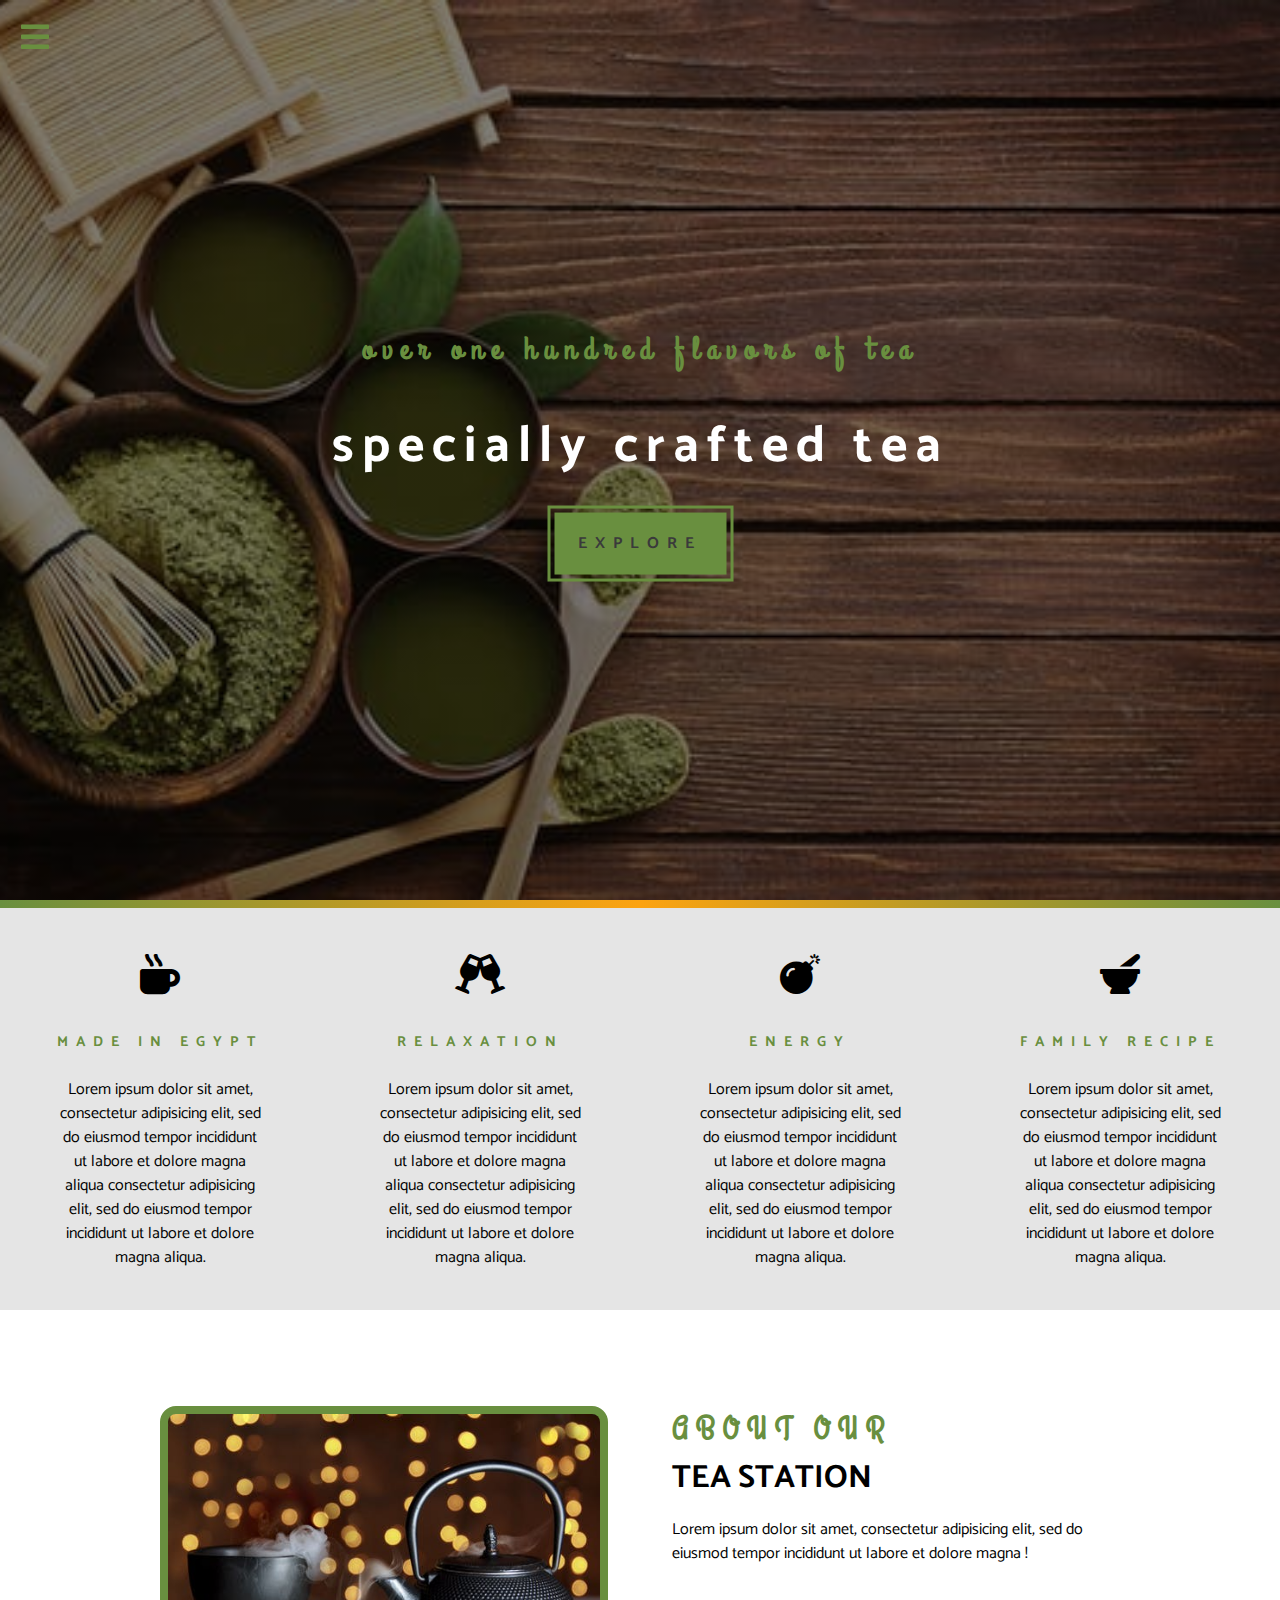
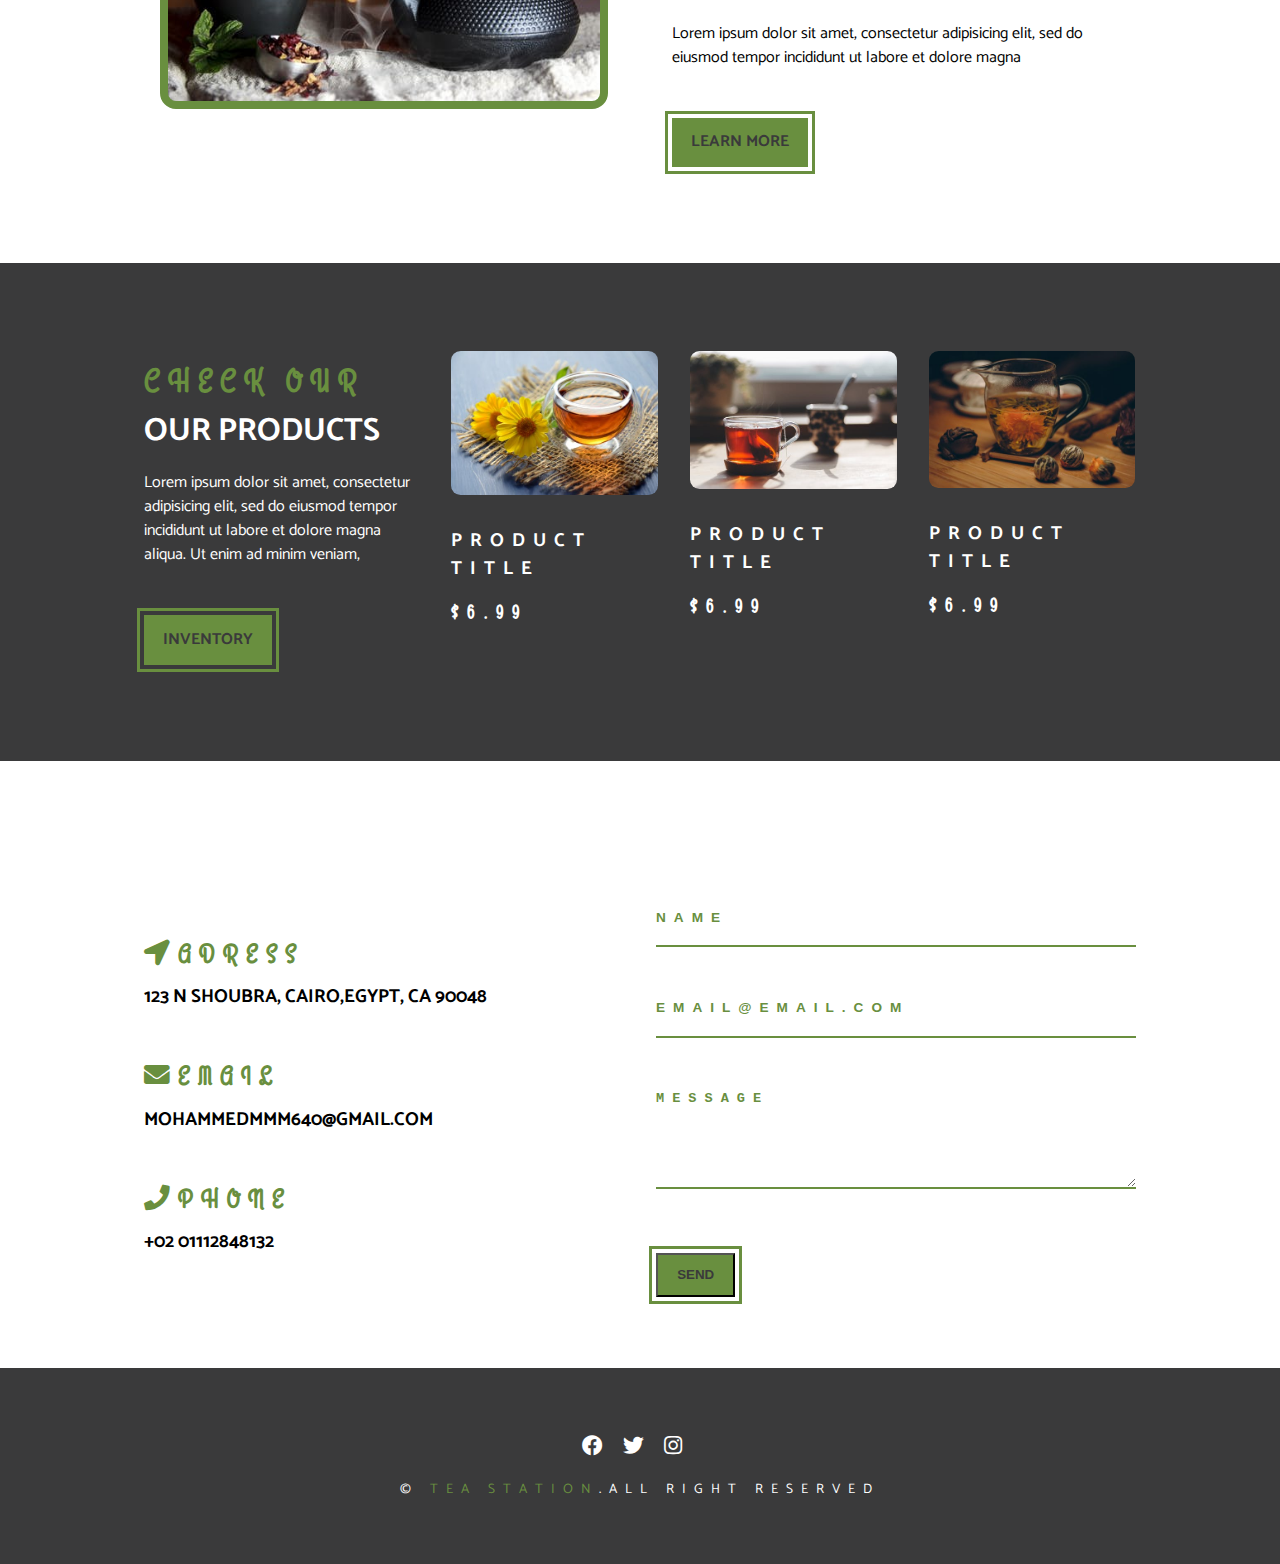
<file: index.html>
<!DOCTYPE html>
<html>
<head>
	<title>Gradient Background</title>
	<link rel="stylesheet" type="text/css" href="main.css">
	<link rel="stylesheet" type="text/css" href="fontawesome-free-5.13.0-web/css/all.css">
<meta charset="utf-8">
 	<meta name="viewport" content="width=device-width, initial-scale=1.0">
	<meta http-equiv="X-UA-compatible" content="ie=edge">
</head>
<body>
	<span class="nav-btn" id="nav-btn">
		<i class="fas fa-bars"></i>
	</span>
	<nav class="navbar" id="navbar">
		<div class="navbar-header">
			<span class="nav-close" id="nav-close">
				<i class="fas fa-times"></i>
			</span>
		</div>
		<ul class="nav-items">
			<li><a class="nav-link" href="index.html">home</a></li>
			<li><a class="nav-link" href="about.html">about</a></li>
			<li><a class="nav-link" href="skills.html">skills</a></li>
			<li><a class="nav-link" href="products.html">products</a></li>
		</ul>
	</nav>
	<header class="header">
		<div class="banner">
			<h3 class="banner-subtitle">over one hundred flavors of tea</h3>
			<h1 class="banner-title">specially crafted tea</h1>
			<a href="skills.html" class="banner-btn">explore</a>
		</div>
	</header>
	<div class="content-divider"></div>
	<section class="skills clearfix">
		<article class="skill">
			<span class="skill-icon">
				<i class="fas fa-mug-hot"></i>
			</span>
			<h3 class="skill-title">made in egypt</h3>
			<p class="skill-text">Lorem ipsum dolor sit amet, consectetur adipisicing elit, sed do eiusmod
			tempor incididunt ut labore et dolore magna aliqua consectetur adipisicing elit, sed do eiusmod
			tempor incididunt ut labore et dolore magna aliqua.</p>
		</article><article class="skill">
			<span class="skill-icon">
				<i class="fas fa-glass-cheers"></i>
			</span>
			<h3 class="skill-title">relaxation</h3>
			<p class="skill-text">Lorem ipsum dolor sit amet, consectetur adipisicing elit, sed do eiusmod
			tempor incididunt ut labore et dolore magna aliqua consectetur adipisicing elit, sed do eiusmod
			tempor incididunt ut labore et dolore magna aliqua.</p>
		</article><article class="skill">
			<span class="skill-icon">
				<i class="fas fa-bomb"></i>
			</span>
			<h3 class="skill-title">energy</h3>
			<p class="skill-text">Lorem ipsum dolor sit amet, consectetur adipisicing elit, sed do eiusmod
			tempor incididunt ut labore et dolore magna aliqua consectetur adipisicing elit, sed do eiusmod
			tempor incididunt ut labore et dolore magna aliqua.</p>
		</article><article class="skill">
			<span class="skill-icon">
				<i class="fas fa-mortar-pestle"></i>
			</span>
			<h3 class="skill-title">family recipe</h3>
			<p class="skill-text">Lorem ipsum dolor sit amet, consectetur adipisicing elit, sed do eiusmod
			tempor incididunt ut labore et dolore magna aliqua consectetur adipisicing elit, sed do eiusmod
			tempor incididunt ut labore et dolore magna aliqua.</p>
		</article>
	</section>	
	<section class="about">
		<div class="section-center clearfix">
			<article class="about-img">
				<div class="about-picture-container">
			 <img src="./about.jpeg" alt="tea ceetle" class="about-picture">
				</div>
			</article>
			<article class="about-info">
				<div>
					<h3 class="section-subtitle">
						about our
					</h3>
					<h2 class="section-title">tea station</h2>
				</div>
				<p class="about-text">Lorem ipsum dolor sit amet, consectetur adipisicing elit, sed do eiusmod
				tempor incididunt ut labore et dolore magna !</p>
				<br>
				<p class="about-text">Lorem ipsum dolor sit amet, consectetur adipisicing elit, sed do eiusmod
				tempor incididunt ut labore et dolore magna </p>
				<a class="main-btn" href="https://ar.wikipedia.org/wiki/%D8%B4%D8%A7%D9%8A">learn more</a>
			</article>
		</div>
	</section>
	<section class="products">
		<div class="section-center clearfix">
			<article class="products-info">
				<div>
					<h3 class="section-subtitle">
						check our
					</h3>
					<h2 class="section-title text-white">our products</h2>
				</div>
				<p class="product-text">
					Lorem ipsum dolor sit amet, consectetur adipisicing elit, sed do eiusmod
					tempor incididunt ut labore et dolore magna aliqua. Ut enim ad minim veniam,
				</p>
				<a class="main-btn" href="products.html">inventory</a>
			</article>
			<article class="products-inventory clearfix">
				<article class="product">
					<img class="product-img" src="./product1.jpeg" alt="product"></img>
					<h3 class="product-title">product title</h3>
					<h3 class="product-price">$6.99</h3>
				</article>
				<article class="product">
					<img class="product-img" src="./product2.jpeg" alt="product"></img>
					<h3 class="product-title">product title</h3>
					<h3 class="product-price">$6.99</h3>
				</article>
				<article class="product">
					<img class="product-img" src="./product3.jpeg" alt="product"></img>
					<h3 class="product-title">product title</h3>
					<h3 class="product-price">$6.99</h3>
				</article>
			</article>
		</div>
	</section>
	<section class="contact">
		<div class="section-center clearfix">
			<article class="contact-info">
				<div class="contact-item">
					<h3 class="contact-title">
					<span class="contact-icon"><i class="fas fa-location-arrow"></i></span>adress
					<h3 class="contact-text">
						123 N SHOUBRA, CAIRO,EGYPT, CA 90048
					</h3>
				</div>
					</h3>
					<div class="contact-item">
					<h3 class="contact-title">
					<span class="contact-icon"><i class="fas fa-envelope"></i></span>email
					<h3 class="contact-text">
						mohammedmmm640@gmail.com
					</h3>
				</div>
					</h3>
					<div class="contact-item">
					<h3 class="contact-title">
					<span class="contact-icon"><i class="fas fa-phone"></i></span>phone
					<h3 class="contact-text">
						+02 01112848132
					</h3>
				</div>
					</h3>
			</article>
			<article class="contact-form">
				<form class="form-group" action="https://formspree.io/mohammedmmm640@gmail.com"
  method="POST">
					<input class="form-control" name="name" type="text" placeholder="name"></input>
					<input class="form-control" name="email" type="email" placeholder="email@email.com"></input>
					<textarea name="message" rows="5" class="form-control" placeholder="message"></textarea>
					<button class="main-btn" type="submit">send</button>
				</form>
			</article>
		</div>
	</section>
	<footer class="footer">
		<div class="section-center">
			<div class="social-icons">
				<a class="social-icon" href="https://www.facebook.com/"><i class="fab fa-facebook"></i></a>
				<a class="social-icon" href="https://twitter.com/twitter"><i class="fab fa-twitter"></i></a>
				<a class="social-icon" href="https://www.instagram.com/"><i class="fab fa-instagram"></i></a>
				<p class="footer-text">
					&copy; <span class="text-primary">tea station</span>.all right reserved
				</p>
			</div>
		</div>
	</footer>
	<script src="script.js"></script>
</body>
</html>
</file>
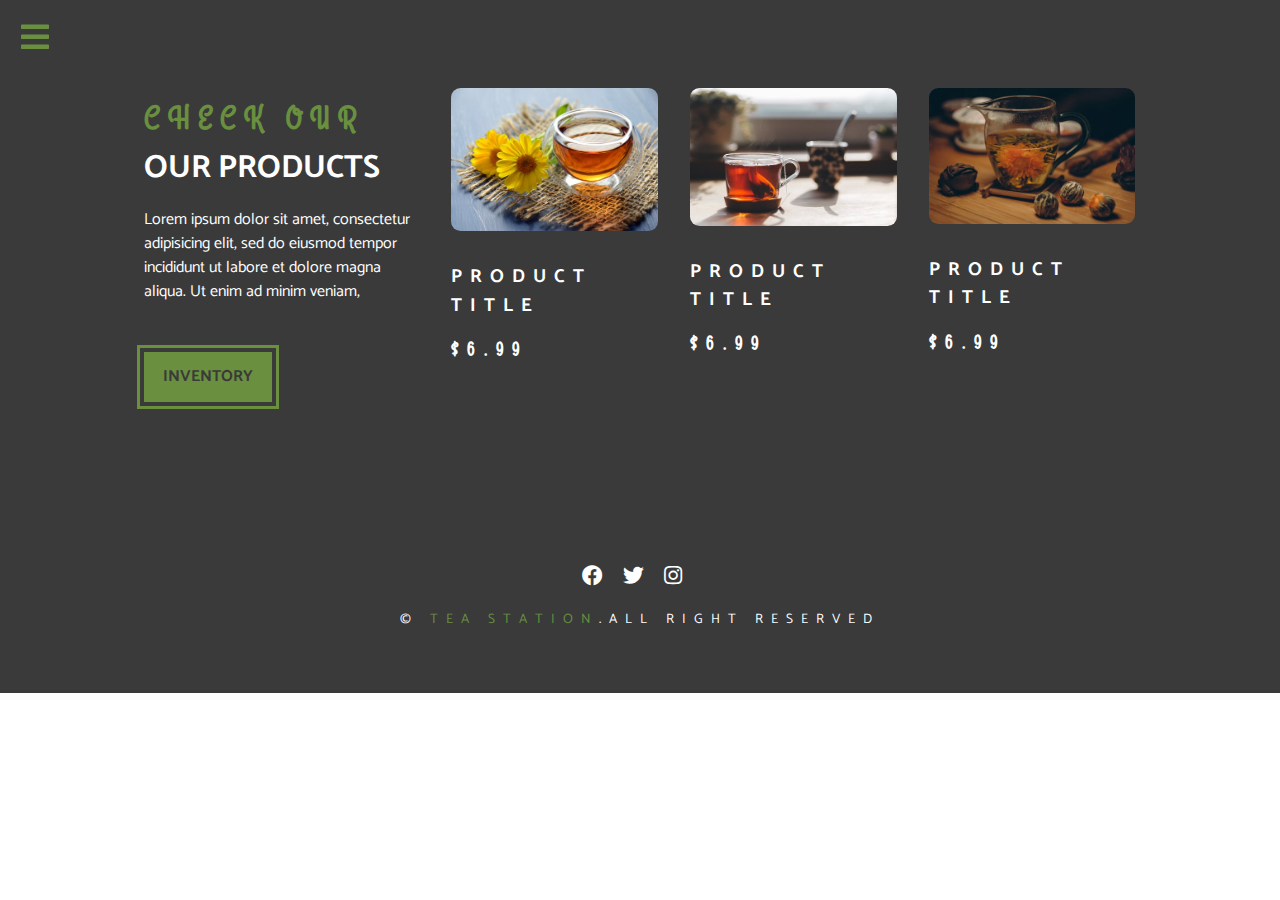
<file: about.html>
<!DOCTYPE html>
<html>
<head>
	<title>about</title>
	<link rel="stylesheet" type="text/css" href="main.css">
	<link rel="stylesheet" type="text/css" href="fontawesome-free-5.13.0-web/css/all.css">
<meta charset="utf-8">
 	<meta name="viewport" content="width=device-width, initial-scale=1.0">
	<meta http-equiv="X-UA-compatible" content="ie=edge">
</head>
<body>
	<span class="nav-btn" id="nav-btn">
		<i class="fas fa-bars"></i>
	</span>
	<nav class="navbar" id="navbar">
		<div class="navbar-header">
			<span class="nav-close" id="nav-close">
				<i class="fas fa-times"></i>
			</span>
		</div>
		<ul class="nav-items">
			<li><a class="nav-link" href="index.html">home</a></li>
			<li><a class="nav-link" href="about.html">about</a></li>
			<li><a class="nav-link" href="skills.html">skills</a></li>
			<li><a class="nav-link" href="products.html">products</a></li>
		</ul>
	</nav>
	<section class="products">
		<div class="section-center clearfix">
			<article class="products-info">
				<div>
					<h3 class="section-subtitle">
						check our
					</h3>
					<h2 class="section-title text-white">our products</h2>
				</div>
				<p class="product-text">
					Lorem ipsum dolor sit amet, consectetur adipisicing elit, sed do eiusmod
					tempor incididunt ut labore et dolore magna aliqua. Ut enim ad minim veniam,
				</p>
				<a class="main-btn" href="products.html">inventory</a>
			</article>
			<article class="products-inventory clearfix">
				<article class="product">
					<img class="product-img" src="./product1.jpeg" alt="product"></img>
					<h3 class="product-title">product title</h3>
					<h3 class="product-price">$6.99</h3>
				</article>
				<article class="product">
					<img class="product-img" src="./product2.jpeg" alt="product"></img>
					<h3 class="product-title">product title</h3>
					<h3 class="product-price">$6.99</h3>
				</article>
				<article class="product">
					<img class="product-img" src="./product3.jpeg" alt="product"></img>
					<h3 class="product-title">product title</h3>
					<h3 class="product-price">$6.99</h3>
				</article>
			</article>
		</div>
	</section>
	<footer class="footer">
		<div class="section-center">
			<div class="social-icons">
				<a class="social-icon" href="https://www.facebook.com/"><i class="fab fa-facebook"></i></a>
				<a class="social-icon" href="https://twitter.com/twitter"><i class="fab fa-twitter"></i></a>
				<a class="social-icon" href="https://www.instagram.com/"><i class="fab fa-instagram"></i></a>
				<p class="footer-text">
					&copy; <span class="text-primary">tea station</span>.all right reserved
				</p>
			</div>
		</div>
	</footer>
	<script src="script.js"></script>
</body>
</html>
</file>
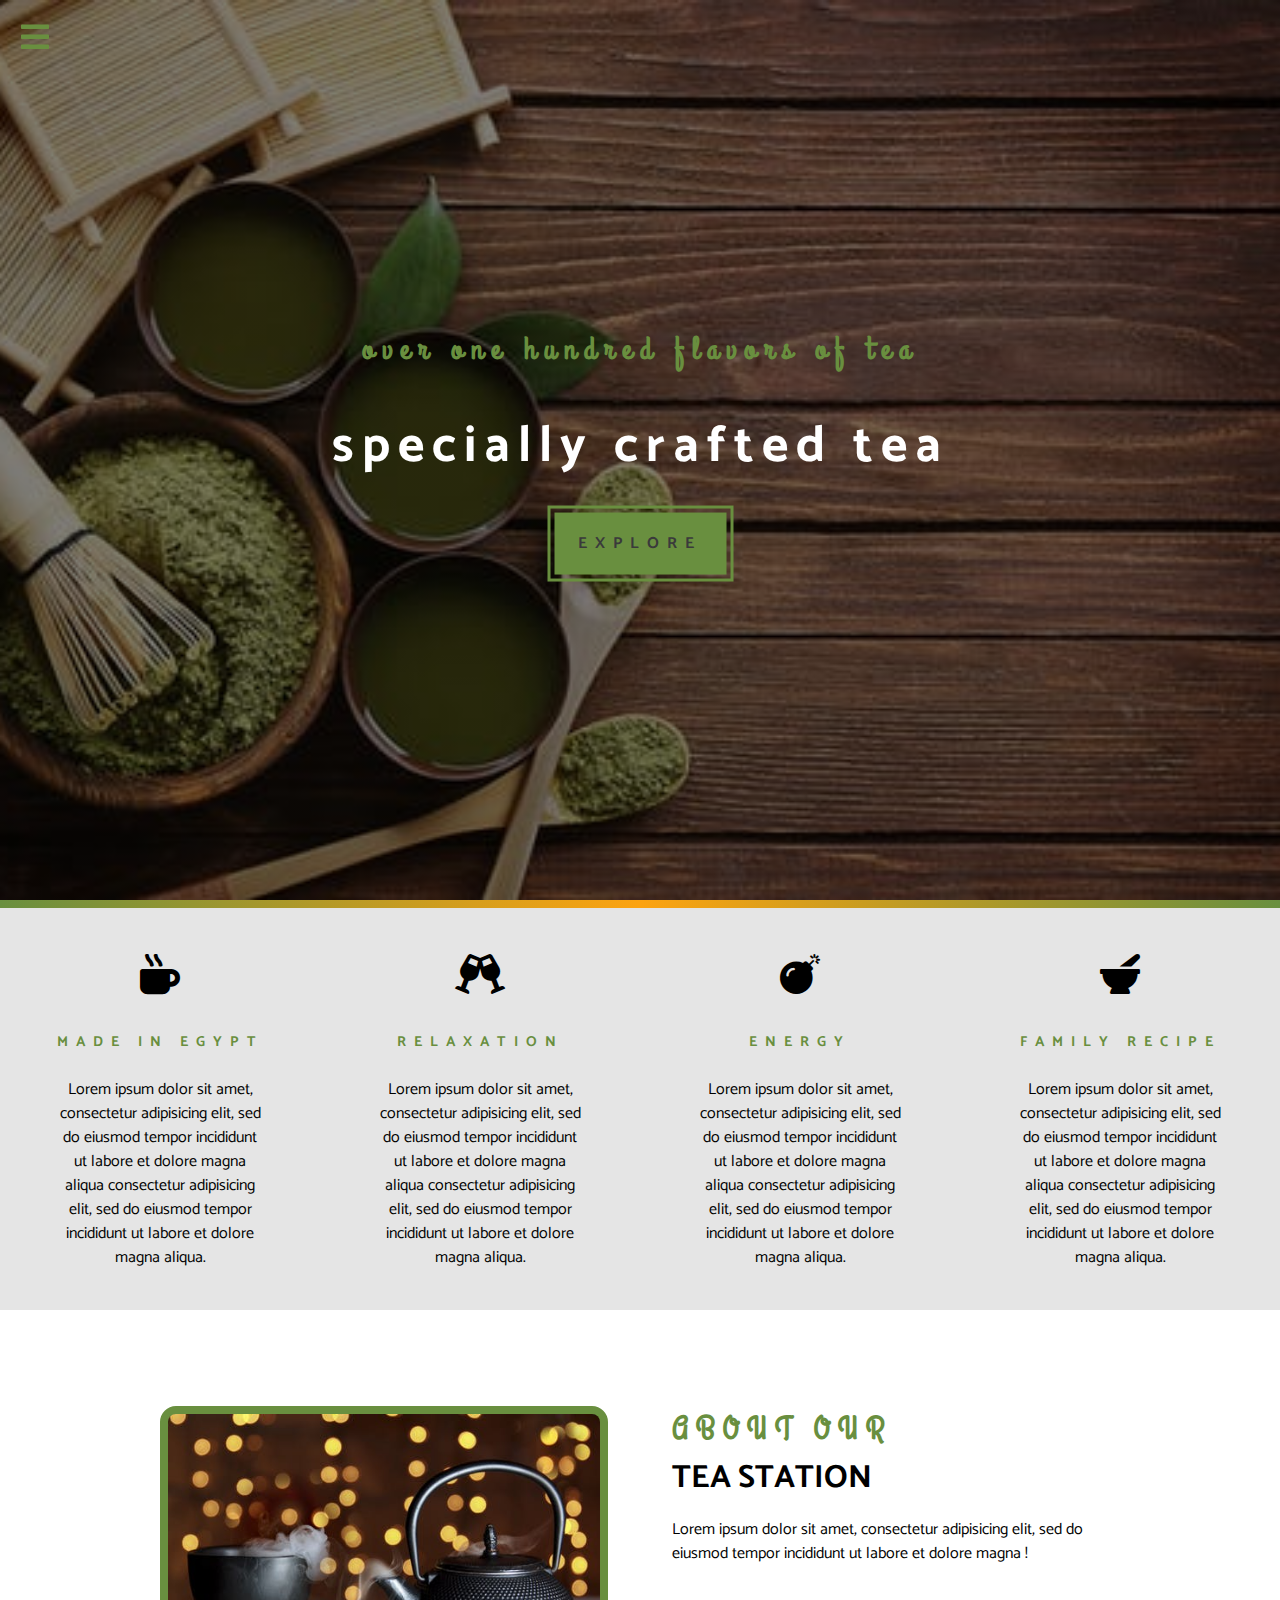
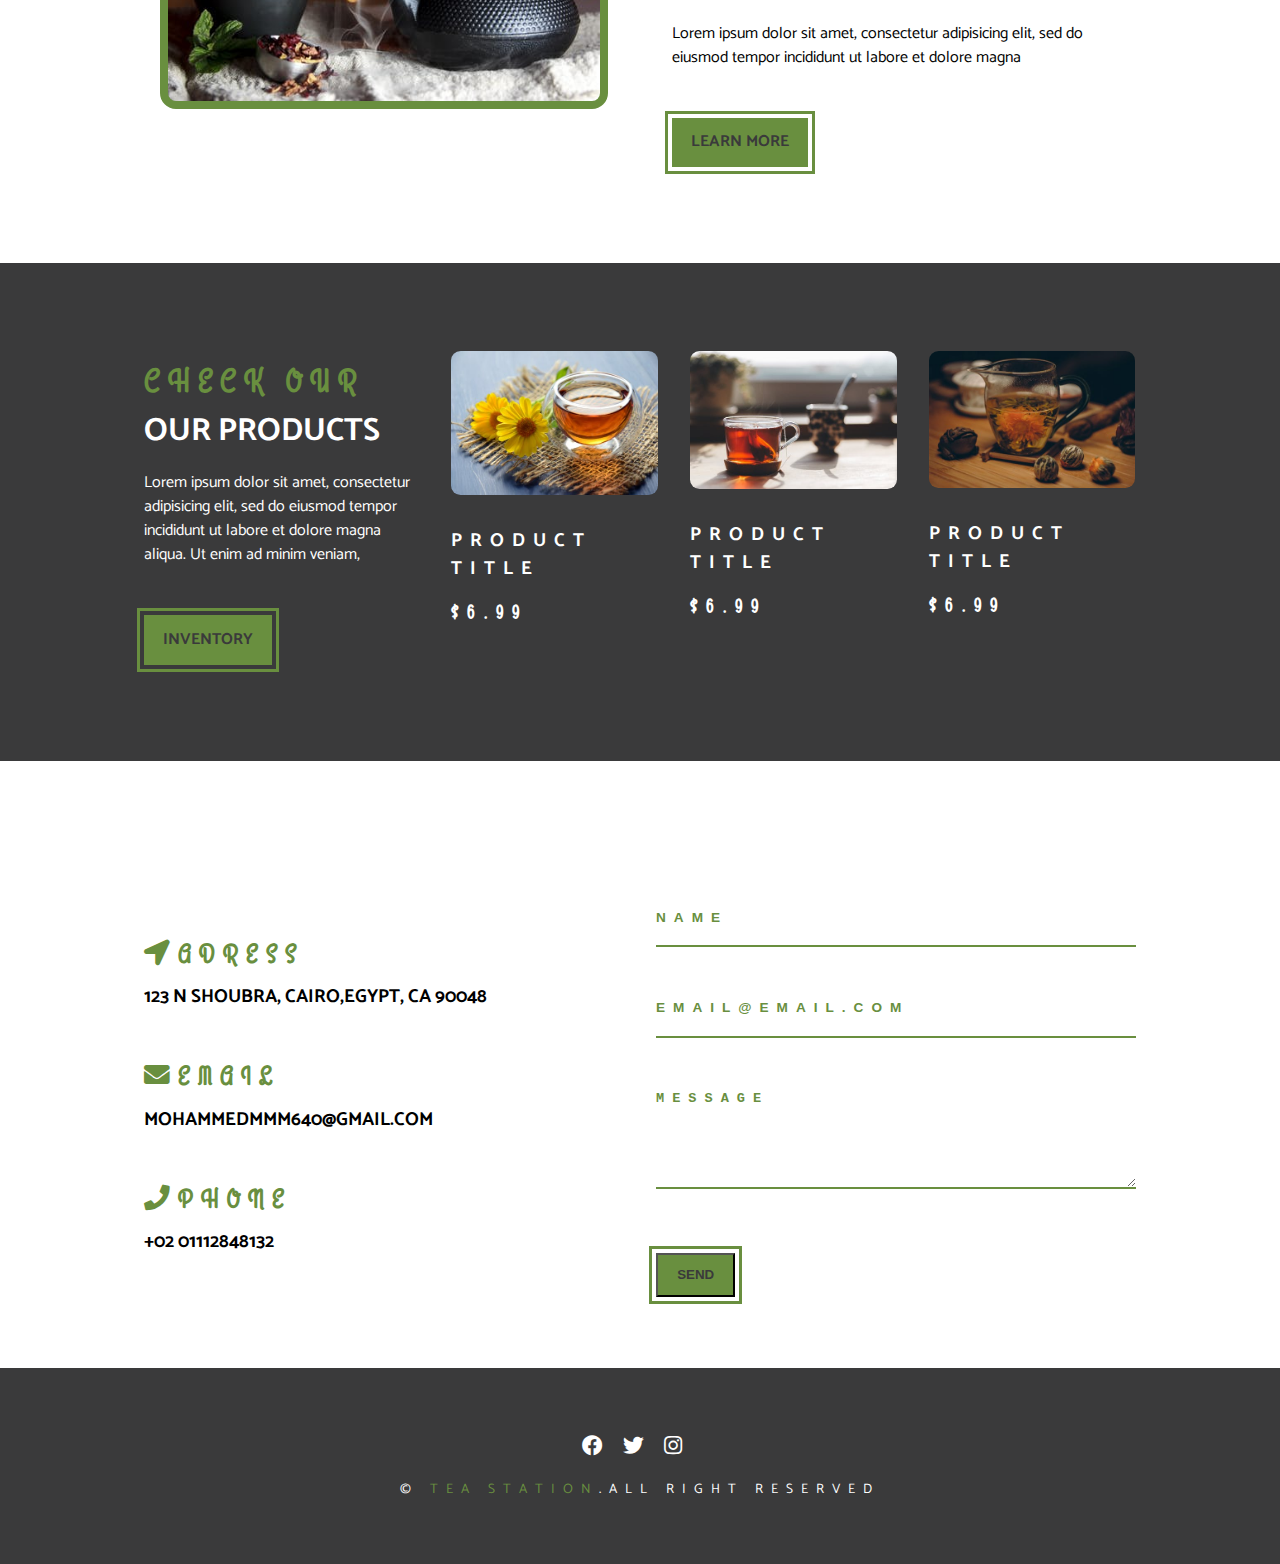
<file: html.html>
<!DOCTYPE html>
<html>
<head>
	<title>Gradient Background</title>
	<link rel="stylesheet" type="text/css" href="main.css">
	<link rel="stylesheet" type="text/css" href="fontawesome-free-5.13.0-web/css/all.css">
<meta charset="utf-8">
 	<meta name="viewport" content="width=device-width, initial-scale=1.0">
	<meta http-equiv="X-UA-compatible" content="ie=edge">
</head>
<body>
	<span class="nav-btn" id="nav-btn">
		<i class="fas fa-bars"></i>
	</span>
	<nav class="navbar" id="navbar">
		<div class="navbar-header">
			<span class="nav-close" id="nav-close">
				<i class="fas fa-times"></i>
			</span>
		</div>
		<ul class="nav-items">
			<li><a class="nav-link" href="html.html">home</a></li>
			<li><a class="nav-link" href="about.html">about</a></li>
			<li><a class="nav-link" href="skills.html">skills</a></li>
			<li><a class="nav-link" href="products.html">products</a></li>
		</ul>
	</nav>
	<header class="header">
		<div class="banner">
			<h3 class="banner-subtitle">over one hundred flavors of tea</h3>
			<h1 class="banner-title">specially crafted tea</h1>
			<a href="skills.html" class="banner-btn">explore</a>
		</div>
	</header>
	<div class="content-divider"></div>
	<section class="skills clearfix">
		<article class="skill">
			<span class="skill-icon">
				<i class="fas fa-mug-hot"></i>
			</span>
			<h3 class="skill-title">made in egypt</h3>
			<p class="skill-text">Lorem ipsum dolor sit amet, consectetur adipisicing elit, sed do eiusmod
			tempor incididunt ut labore et dolore magna aliqua consectetur adipisicing elit, sed do eiusmod
			tempor incididunt ut labore et dolore magna aliqua.</p>
		</article><article class="skill">
			<span class="skill-icon">
				<i class="fas fa-glass-cheers"></i>
			</span>
			<h3 class="skill-title">relaxation</h3>
			<p class="skill-text">Lorem ipsum dolor sit amet, consectetur adipisicing elit, sed do eiusmod
			tempor incididunt ut labore et dolore magna aliqua consectetur adipisicing elit, sed do eiusmod
			tempor incididunt ut labore et dolore magna aliqua.</p>
		</article><article class="skill">
			<span class="skill-icon">
				<i class="fas fa-bomb"></i>
			</span>
			<h3 class="skill-title">energy</h3>
			<p class="skill-text">Lorem ipsum dolor sit amet, consectetur adipisicing elit, sed do eiusmod
			tempor incididunt ut labore et dolore magna aliqua consectetur adipisicing elit, sed do eiusmod
			tempor incididunt ut labore et dolore magna aliqua.</p>
		</article><article class="skill">
			<span class="skill-icon">
				<i class="fas fa-mortar-pestle"></i>
			</span>
			<h3 class="skill-title">family recipe</h3>
			<p class="skill-text">Lorem ipsum dolor sit amet, consectetur adipisicing elit, sed do eiusmod
			tempor incididunt ut labore et dolore magna aliqua consectetur adipisicing elit, sed do eiusmod
			tempor incididunt ut labore et dolore magna aliqua.</p>
		</article>
	</section>	
	<section class="about">
		<div class="section-center clearfix">
			<article class="about-img">
				<div class="about-picture-container">
			 <img src="./about.jpeg" alt="tea ceetle" class="about-picture">
				</div>
			</article>
			<article class="about-info">
				<div>
					<h3 class="section-subtitle">
						about our
					</h3>
					<h2 class="section-title">tea station</h2>
				</div>
				<p class="about-text">Lorem ipsum dolor sit amet, consectetur adipisicing elit, sed do eiusmod
				tempor incididunt ut labore et dolore magna !</p>
				<br>
				<p class="about-text">Lorem ipsum dolor sit amet, consectetur adipisicing elit, sed do eiusmod
				tempor incididunt ut labore et dolore magna </p>
				<a class="main-btn" href="https://ar.wikipedia.org/wiki/%D8%B4%D8%A7%D9%8A">learn more</a>
			</article>
		</div>
	</section>
	<section class="products">
		<div class="section-center clearfix">
			<article class="products-info">
				<div>
					<h3 class="section-subtitle">
						check our
					</h3>
					<h2 class="section-title text-white">our products</h2>
				</div>
				<p class="product-text">
					Lorem ipsum dolor sit amet, consectetur adipisicing elit, sed do eiusmod
					tempor incididunt ut labore et dolore magna aliqua. Ut enim ad minim veniam,
				</p>
				<a class="main-btn" href="products.html">inventory</a>
			</article>
			<article class="products-inventory clearfix">
				<article class="product">
					<img class="product-img" src="./product1.jpeg" alt="product"></img>
					<h3 class="product-title">product title</h3>
					<h3 class="product-price">$6.99</h3>
				</article>
				<article class="product">
					<img class="product-img" src="./product2.jpeg" alt="product"></img>
					<h3 class="product-title">product title</h3>
					<h3 class="product-price">$6.99</h3>
				</article>
				<article class="product">
					<img class="product-img" src="./product3.jpeg" alt="product"></img>
					<h3 class="product-title">product title</h3>
					<h3 class="product-price">$6.99</h3>
				</article>
			</article>
		</div>
	</section>
	<section class="contact">
		<div class="section-center clearfix">
			<article class="contact-info">
				<div class="contact-item">
					<h3 class="contact-title">
					<span class="contact-icon"><i class="fas fa-location-arrow"></i></span>adress
					<h3 class="contact-text">
						123 N SHOUBRA, CAIRO,EGYPT, CA 90048
					</h3>
				</div>
					</h3>
					<div class="contact-item">
					<h3 class="contact-title">
					<span class="contact-icon"><i class="fas fa-envelope"></i></span>email
					<h3 class="contact-text">
						mohammedmmm640@gmail.com
					</h3>
				</div>
					</h3>
					<div class="contact-item">
					<h3 class="contact-title">
					<span class="contact-icon"><i class="fas fa-phone"></i></span>phone
					<h3 class="contact-text">
						+02 01112848132
					</h3>
				</div>
					</h3>
			</article>
			<article class="contact-form">
				<form class="form-group" action="https://formspree.io/mohammedmmm640@gmail.com"
  method="POST">
					<input class="form-control" name="name" type="text" placeholder="name"></input>
					<input class="form-control" name="email" type="email" placeholder="email@email.com"></input>
					<textarea name="message" rows="5" class="form-control" placeholder="message"></textarea>
					<button class="main-btn" type="submit">send</button>
				</form>
			</article>
		</div>
	</section>
	<footer class="footer">
		<div class="section-center">
			<div class="social-icons">
				<a class="social-icon" href="https://www.facebook.com/"><i class="fab fa-facebook"></i></a>
				<a class="social-icon" href="https://twitter.com/twitter"><i class="fab fa-twitter"></i></a>
				<a class="social-icon" href="https://www.instagram.com/"><i class="fab fa-instagram"></i></a>
				<p class="footer-text">
					&copy; <span class="text-primary">tea station</span>.all right reserved
				</p>
			</div>
		</div>
	</footer>
	<script src="script.js"></script>
</body>
</html>
</file>
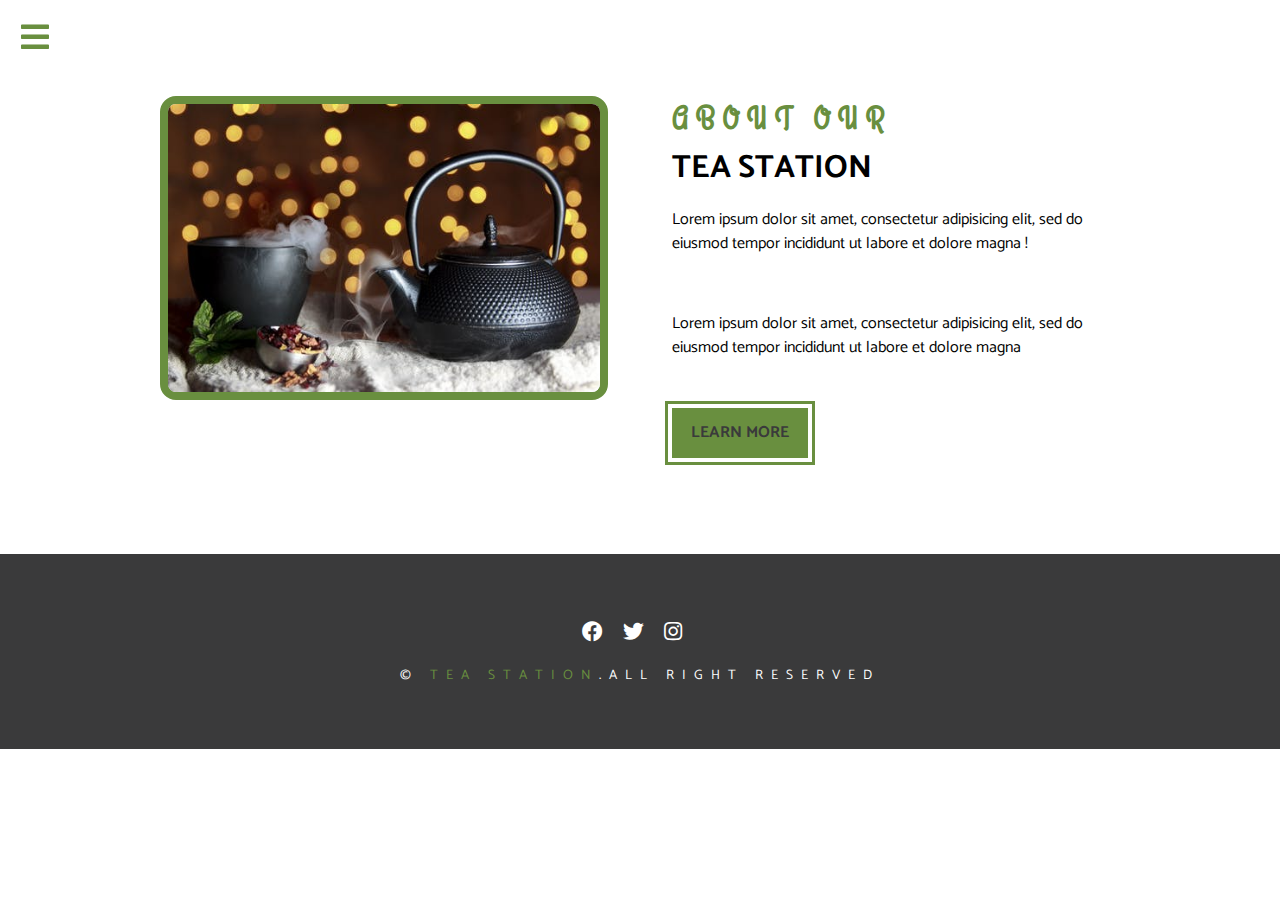
<file: products.html>
<!DOCTYPE html>
<html>
<head>
	<title>products</title>
	<link rel="stylesheet" type="text/css" href="main.css">
	<link rel="stylesheet" type="text/css" href="fontawesome-free-5.13.0-web/css/all.css">
<meta charset="utf-8">
 	<meta name="viewport" content="width=device-width, initial-scale=1.0">
	<meta http-equiv="X-UA-compatible" content="ie=edge">
</head>
<body>
	<span class="nav-btn" id="nav-btn">
		<i class="fas fa-bars"></i>
	</span>
	<nav class="navbar" id="navbar">
		<div class="navbar-header">
			<span class="nav-close" id="nav-close">
				<i class="fas fa-times"></i>
			</span>
		</div>
		<ul class="nav-items">
			<li><a class="nav-link" href="index.html">home</a></li>
			<li><a class="nav-link" href="about.html">about</a></li>
			<li><a class="nav-link" href="skills.html">skills</a></li>
			<li><a class="nav-link" href="products.html">products</a></li>
		</ul>
	</nav>
	<section class="about">
		<div class="section-center clearfix">
			<article class="about-img">
				<div class="about-picture-container">
			 <img src="./about.jpeg" alt="tea ceetle" class="about-picture">
				</div>
			</article>
			<article class="about-info">
				<div>
					<h3 class="section-subtitle">
						about our
					</h3>
					<h2 class="section-title">tea station</h2>
				</div>
				<p class="about-text">Lorem ipsum dolor sit amet, consectetur adipisicing elit, sed do eiusmod
				tempor incididunt ut labore et dolore magna !</p>
				<br>
				<p class="about-text">Lorem ipsum dolor sit amet, consectetur adipisicing elit, sed do eiusmod
				tempor incididunt ut labore et dolore magna </p>
				<a class="main-btn">learn more</a>
			</article>
		</div>
	</section>
	<footer class="footer">
		<div class="section-center">
			<div class="social-icons">
				<a class="social-icon" href="https://www.facebook.com/"><i class="fab fa-facebook"></i></a>
				<a class="social-icon" href="https://twitter.com/twitter"><i class="fab fa-twitter"></i></a>
				<a class="social-icon" href="https://www.instagram.com/"><i class="fab fa-instagram"></i></a>
								<p class="footer-text">
					&copy; <span class="text-primary">tea station</span>.all right reserved
				</p>
			</div>
		</div>
	</footer>
	<script src="script.js"></script>
</body>
</html>
</file>
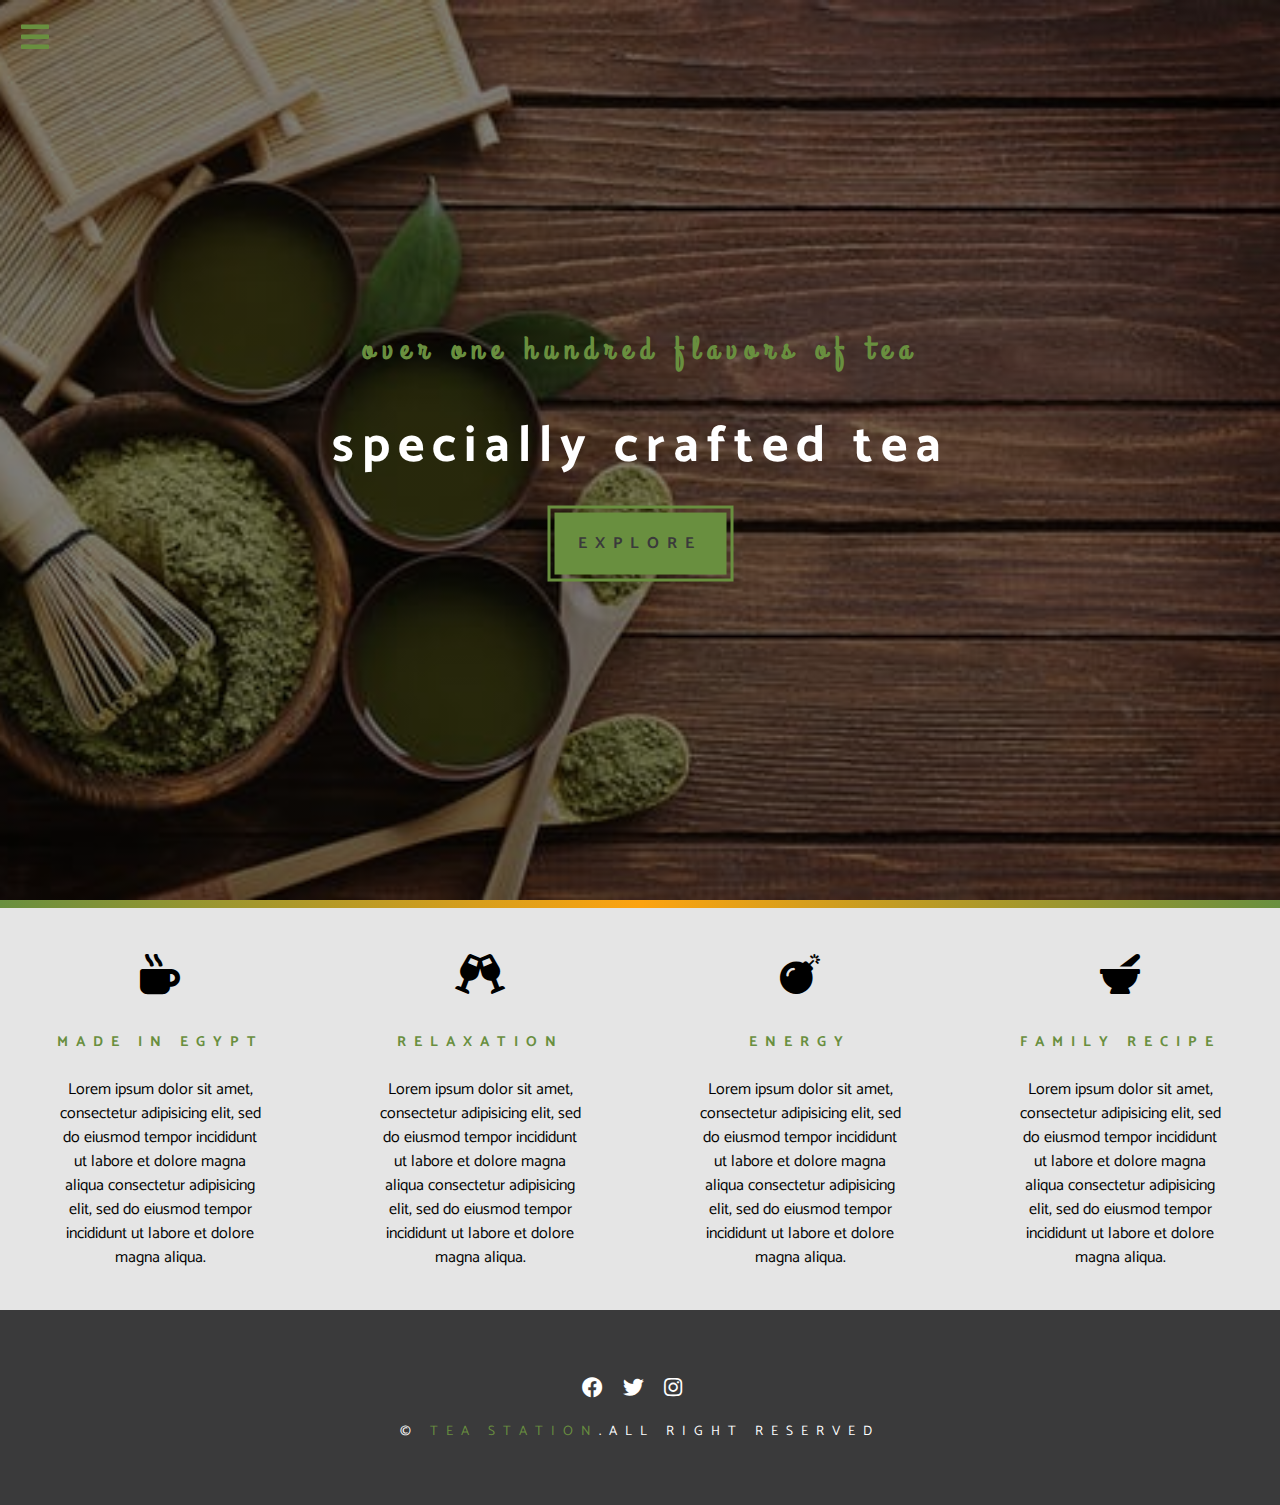
<file: skills.html>
<!DOCTYPE html>
<html>
<head>
	<title>skills</title>
	<link rel="stylesheet" type="text/css" href="main.css">
	<link rel="stylesheet" type="text/css" href="fontawesome-free-5.13.0-web/css/all.css">
<meta charset="utf-8">
 	<meta name="viewport" content="width=device-width, initial-scale=1.0">
	<meta http-equiv="X-UA-compatible" content="ie=edge">
</head>
<body>
	<span class="nav-btn" id="nav-btn">
		<i class="fas fa-bars"></i>
	</span>
	<nav class="navbar" id="navbar">
		<div class="navbar-header">
			<span class="nav-close" id="nav-close">
				<i class="fas fa-times"></i>
			</span>
		</div>
		<ul class="nav-items">
		    <li><a class="nav-link" href="index.html">home</a></li>
			<li><a class="nav-link" href="about.html">about</a></li>
			<li><a class="nav-link" href="skills.html">skills</a></li>
			<li><a class="nav-link" href="products.html">products</a></li>
		</ul>
	</nav>
	<header class="header">
		<div class="banner">
			<h3 class="banner-subtitle">over one hundred flavors of tea</h3>
			<h1 class="banner-title">specially crafted tea</h1>
			<a href="skils.html" class="banner-btn">explore</a>
		</div>
	</header>
	<div class="content-divider"></div>
	<section class="skills clearfix">
		<article class="skill">
			<span class="skill-icon">
				<i class="fas fa-mug-hot"></i>
			</span>
			<h3 class="skill-title">made in egypt</h3>
			<p class="skill-text">Lorem ipsum dolor sit amet, consectetur adipisicing elit, sed do eiusmod
			tempor incididunt ut labore et dolore magna aliqua consectetur adipisicing elit, sed do eiusmod
			tempor incididunt ut labore et dolore magna aliqua.</p>
		</article><article class="skill">
			<span class="skill-icon">
				<i class="fas fa-glass-cheers"></i>
			</span>
			<h3 class="skill-title">relaxation</h3>
			<p class="skill-text">Lorem ipsum dolor sit amet, consectetur adipisicing elit, sed do eiusmod
			tempor incididunt ut labore et dolore magna aliqua consectetur adipisicing elit, sed do eiusmod
			tempor incididunt ut labore et dolore magna aliqua.</p>
		</article><article class="skill">
			<span class="skill-icon">
				<i class="fas fa-bomb"></i>
			</span>
			<h3 class="skill-title">energy</h3>
			<p class="skill-text">Lorem ipsum dolor sit amet, consectetur adipisicing elit, sed do eiusmod
			tempor incididunt ut labore et dolore magna aliqua consectetur adipisicing elit, sed do eiusmod
			tempor incididunt ut labore et dolore magna aliqua.</p>
		</article><article class="skill">
			<span class="skill-icon">
				<i class="fas fa-mortar-pestle"></i>
			</span>
			<h3 class="skill-title">family recipe</h3>
			<p class="skill-text">Lorem ipsum dolor sit amet, consectetur adipisicing elit, sed do eiusmod
			tempor incididunt ut labore et dolore magna aliqua consectetur adipisicing elit, sed do eiusmod
			tempor incididunt ut labore et dolore magna aliqua.</p>
		</article>
	</section>	
	<footer class="footer">
		<div class="section-center">
			<div class="social-icons">
				<a class="social-icon" href="https://www.facebook.com/"><i class="fab fa-facebook"></i></a>
				<a class="social-icon" href="https://twitter.com/twitter"><i class="fab fa-twitter"></i></a>
				<a class="social-icon" href="https://www.instagram.com/"><i class="fab fa-instagram"></i></a>
											<p class="footer-text">
					&copy; <span class="text-primary">tea station</span>.all right reserved
				</p>
			</div>
		</div>
	</footer>
	<script src="script.js"></script>
</body>
</html>
</file>
<file: main.css>
@import url('https://fonts.googleapis.com/css2?family=Catamaran:wght@600&family=Grand+Hotel&display=swap');
*{
    margin: 0;
    padding:0;
    box-sizing: border-box;
}
:root{
--slantedtext:'Grand Hotel', cursive;
--primarykey:#698f3f;
--secondrykey:#fca311;
--maindark:#3a3a3b;
--mainwhite:#fff;
--maingrey:#e5e5e5;
--maintransation:all 0.3s ease-in-out;
--letterspacing:0.5rem;
}
body{
    font-family: "Catamaran",sans-serif;
    line-height: 1.5;
}
/*nav-btn*/
.nav-btn{
    position: fixed;
    z-index: 1;
    top: 0;
    left: 0;
    color: var(--primarykey);
    margin:1rem 1.3rem;
    font-size: 2rem;
    animation: bounce 2s ease-in-out infinite;
    cursor: pointer;
}
@keyframes bounce{
    0%{
        transform: scale(1);
    }
    50%{
        transform: scale(1.5);
    }
    100%{
        transform: scale(1);
    }
}
/*navbar*/
.navbar{
    position: fixed;
    z-index: 2;
    top: 0;
    left: 0;
    right: 0;
    bottom: 0;
    background: var(--maingrey);
    padding-top: 1rem;
    padding-left: 2rem;
    transition: var(--maintransation);
    transform: translateX(-100%);
}
.show{
    transform: translateX(0);
}
.nav-close{
    font-size: 2rem;
    cursor: pointer;
}
.nav-items{
    list-style-type: none;
}
.nav-link{
    display: block;
    text-transform: uppercase;
    color: var(--primarykey);
    font-size: 2rem;
        transition: var(--maintransation);
}
.nav-link:hover{
    color: var(--maindark);
    padding-left: 0.5rem;
}
@media screen and (min-width: 768px){
    .navbar{
        width: 30%;
        max-width: 20rem;
    }
}
.header{
    min-height: 100vh;
    background:linear-gradient(rgba(0,0,0,0.5),rgba(0,0,0,0.5)) , url("./tea.jpeg") center/cover no-repeat fixed;
    position: relative;
}
.banner{
    position: absolute;
    top:50%;
    left:50%;
    text-align: center;
transform: translate(-50%,-50%);
letter-spacing: var(--letterspacing);
}
.clearfix::before,.clearfix::after{
    content: "";
    clear: both;
    display: table;
}
.banner-subtitle{
    color: var(--primarykey);
    font-family: var(--slantedtext);
    font-size: 2rem;
    animation: sliderhite 5s ease-in-out 1;
}.banner-title{
    color: var(--mainwhite);
    font-size: 3.2rem;
    line-height: 1.3;
    margin-top: 2.5rem;
    transform: uppercase;
        animation: slideleft 5s ease-in-out 1;
}
/*global*/
a{
    text-decoration: none;
}
.text-white{
    color: var(--mainwhite);
}.text-center{
    text-align: center;
}.text-primary{
    color: var(--primarykey);
}
.section-subtitle{
    font-size: 2rem;
    font-family: var(--slantedtext);
    letter-spacing: var(--letterspacing);
        color: var(--primarykey);
        text-transform: uppercase;
}
.section-title{
    font-size: 2rem;
    text-transform: uppercase;
}
/*global*/
.main-btn,.banner-btn{
background: var(--primarykey);
display: inline-block;
text-transform: uppercase;
color: var(--maindark);
padding: 0.8rem 1.2rem;
font-weight: bold;
outline: 0.2rem solid var(--primarykey);
outline-offset: 4px;
margin-top: 2rem;
transition: var(--maintransation);
}
.main-btn:hover,.banner-btn:hover{
    color: var(--mainwhite);
    opacity: 0.7;
    cursor: pointer;
}
.banner-btn{
    padding: 1.2rem 1.5rem;
    animation: show 5s ease-in-out 1;
}
@keyframes show{
    0%{
        transform: scale(2);
        opacity: 0;
    } 100%{
        transform: scale(1);
        opacity: 1;
    }
}
@keyframes sliderhite{
    0%{
        transform:translateX(1000px);
    }
    50%{
        transform:translateX(-200px);
    }
    75%{
        transform:translateX(50px);
    }
    100%{
        transform:translateX(0px);
    }
}@keyframes slideleft{
    0%{
        transform:translateX(-1000px);
    }
    50%{
        transform:translateX(200px);
    }
    75%{
        transform:translateX(-50px);
    }
    100%{
        transform:translateX(0px);
    }
}
.content-divider{
    height: 0.5rem;
    background:linear-gradient(to left,var(--primarykey),var(--secondrykey),var(--primarykey));
}
.skills{
    background:var(--maingrey);
}
.skill{
text-align: center;
 padding: 2.5rem 0;
    transition: var(--maintransation);
}
.skill-icon{
    font-size: 2.5rem;
    padding-bottom: 1.5rem;
    display: inline-block;
  transition: var(--maintransation);
}
.skill-title{
    font-size: 0.9rem;
    font-weight: bold;
    margin-bottom: 1.5rem;
    text-transform: uppercase;
    letter-spacing: var(--letterspacing);
    color: var(--primarykey);
        transition: var(--maintransation);
}
.skill-text{
    max-width: 13rem;
    margin: 0 auto;
}
.skill:hover{
    background:var(--primarykey);
}
.skill:hover .skill-title{
    color:var(--mainwhite);
}
.skill:hover .skill-icon{
    transform: translateY(-5px);
}
@media screen and (min-width: 576px){
    .skill{
        float: left;
        width: 50%;
    }
}
@media screen and (min-width: 1200px){
    .skill{
        float: left;
        width: 25%;
    }
}
.section-center{
    padding:4rem 0;
    width:80vw;
    max-width: 1170px;
    margin: 0 auto;
}
.about-picture{
    width: 100%;
    display: block;
    transition: var(--maintransation);
}
.about-img,.about-info{
padding: 2rem 0;
}
.about-picture-container{
    /*we make background here for when hover over picture opacity work as we expect*/
    background: var(--primarykey);
    border:0.5rem solid var(--primarykey);
    border-radius: 1rem;
    /*for picture overflow when hover it ... his scale will be bigger*/
    overflow: hidden;
}
.about-picture-container:hover .about-picture{
    opacity: 0.5;
    transform: scale(1.2);
}
.about-text{
    margin: 1rem 0;
    max-width: 26rem;
}
@media screen and (min-width: 992px){
    .about-img,.about-info{
float: left;
width: 50%;
padding: 2rem;
    }
}
.products{
    background:var(--maindark);
}
.product-inventory,.peoducts-info{
    padding: 2rem 0;
}
.product-text{
    color: var(--mainwhite);
    margin: 1rem 0;
    max-width: 26rem;
}
.product{
    padding: 2rem 0;
}
.product-img{
    width: 100%;
    display: block;
    border-radius: 0.6rem;
    margin-bottom: 2rem;
}
.product-title{
    color: var(--mainwhite);
    letter-spacing: var(--letterspacing);
    text-transform: uppercase;
    margin-bottom: 1rem;
}.product-price{
    color: var(--mainwhite);
    letter-spacing: var(--letterspacing);
    font-family: var(--slantedtext);
}
@media screen and (min-width: 768px){
    .product{
        float: left;
        width: 50%;
        padding: 2rem 1rem;
    }
    .products-info{
        padding: 2rem 1rem;
    }
}
@media screen and (min-width: 992px){
    .product{
        width: 33.3%;
    }
}
@media screen and (min-width: 1200px){
    .products-info{
        width: 30%;
        float: left;
    }
    .products-inventory{
        width: 70%;
        float: left;
    }
    .product{
        padding: 1.5rem 1rem 0 1rem;
    }
}
.contact{
    padding-top: 2rem;
}
.contact-item{
    margin-bottom: 3rem;
}
.contact-title{
    color: var(--primarykey);
    font-family: var(--slantedtext);
    letter-spacing: var(--letterspacing);
    text-transform: uppercase;
    font-size: 1.6rem;
    margin-bottom: 0.5rem;
}
.contact-text{
    text-transform: uppercase;
}
.form-control{
    display: block;
    width: 100%;
border:none;
border-bottom: 2px solid var(--primarykey);
outline:none;
margin:2rem 0;
padding: 1.3rem 0;
font-size: 0.85rem;
font-weight: bold;    
}
.form-control::placeholder{
    color: var(--primarykey);
    letter-spacing: var(--letterspacing);
    text-transform: uppercase;
}
@media screen and (min-width: 992px){
    .contact-info,.contact-form{
float: left;
width: 50%;
padding: 0 1rem;
    }
    .contact-info{
        padding-top: 5rem;
    }
}
.footer{
    background:var(--maindark);
    text-align: center;
}
.social-icon{
    color: var(--mainwhite);
    margin-right: 1rem;
    font-size: 1.3rem;
    transition: var(--maintransation);
}
.social-icon:hover{
    color: var(--primarykey);
}
.footer-text{
    text-transform: uppercase;
    color: var(--mainwhite);
    margin-top: 1rem;
    letter-spacing: var(--letterspacing);
    font-size: 0.85rem;
}
</file>
